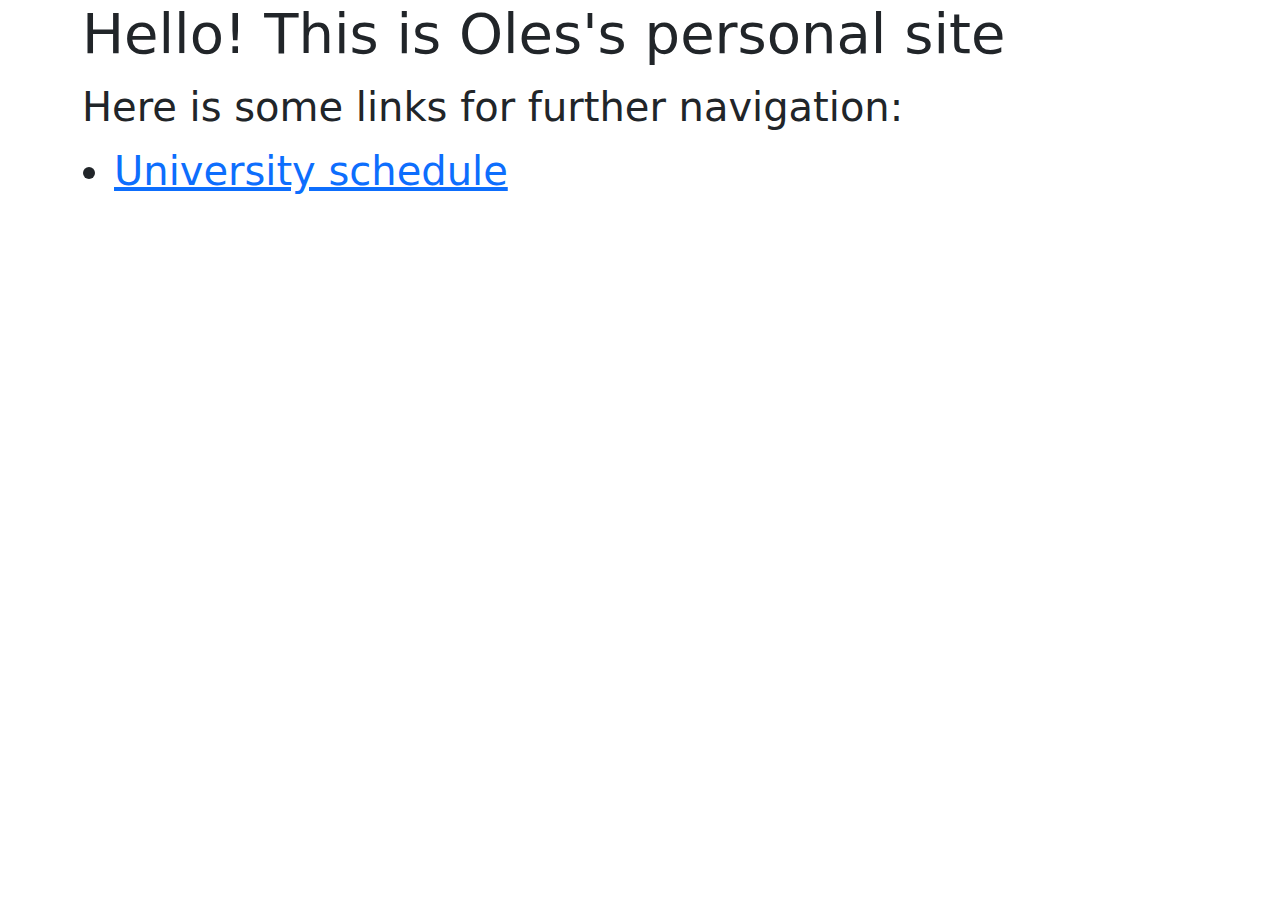
<file: index.html>
<!DOCTYPE html>
<html lang="en">
<head>
    <meta charset="UTF-8">
    <title>Oles Napadii</title>
    <link href="https://cdn.jsdelivr.net/npm/bootstrap@5.2.1/dist/css/bootstrap.min.css" rel="stylesheet">
    <script src="https://cdn.jsdelivr.net/npm/bootstrap@5.2.1/dist/js/bootstrap.bundle.min.js"></script>
</head>
<body>
    <div class="container display-6">
        <p class="display-4">Hello! This is Oles's personal site</p>
        <p>Here is some links for further navigation:</p>
        <ul>
            <li>
                <a href="schedule/schedule.html">University schedule</a>
            </li>
        </ul>
    </div>
</body>
</html>
</file>
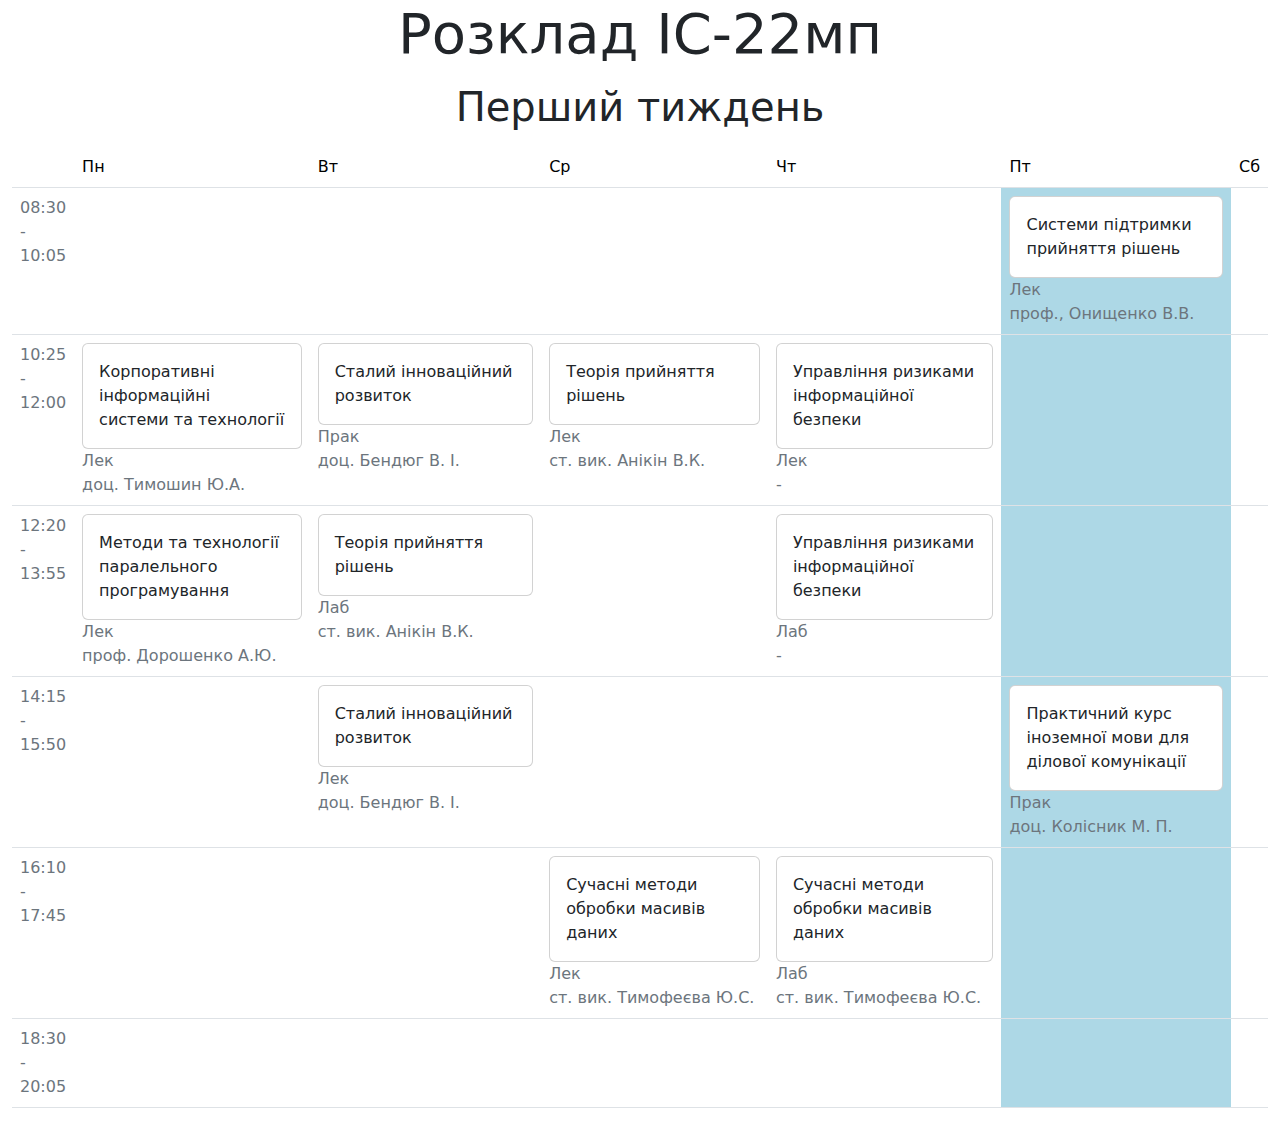
<file: schedule/schedule.html>
<!DOCTYPE html>
<html lang="en">
<head>
    <meta charset="UTF-8">
    <title>Розклад ІС-22мп</title>
    <link href="https://cdn.jsdelivr.net/npm/bootstrap@5.2.1/dist/css/bootstrap.min.css" rel="stylesheet">
    <link href="styles.css" rel="stylesheet">
    <script src="https://cdn.jsdelivr.net/npm/bootstrap@5.2.1/dist/js/bootstrap.bundle.min.js"></script>
    <script src="app.js"></script>
    <script src="data.js"></script>
</head>
<body>
<div class="container-fluid">
    <p class="display-4 text-center">Розклад ІС-22мп</p>
    <p class="display-6 text-center" id="label" onclick="swapWeeks()"></p>
    <table class="table" id="schedule">
        <colgroup>
            <col style="width: auto"/>
            <col style="width: 20%"/>
            <col style="width: 20%"/>
            <col style="width: 20%"/>
            <col style="width: 20%"/>
            <col style="width: 20%"/>
            <col style="width: auto"/>
        </colgroup>
        <tr class="text-secondary">
            <td></td>
            <td>Пн</td>
            <td>Вт</td>
            <td>Ср</td>
            <td>Чт</td>
            <td>Пт</td>
            <td>Сб</td>
        </tr>
        <tr>
            <td class="text-secondary">08:30 - 10:05</td>
            <td></td>
            <td></td>
            <td></td>
            <td></td>
            <td></td>
            <td></td>
        </tr>
        <tr>
            <td class="text-secondary">10:25 - 12:00</td>
            <td></td>
            <td></td>
            <td></td>
            <td></td>
            <td></td>
            <td></td>
        </tr>
        <tr>
            <td class="text-secondary">12:20 - 13:55</td>
            <td></td>
            <td></td>
            <td></td>
            <td></td>
            <td></td>
            <td></td>
        </tr>
        <tr>
            <td class="text-secondary">14:15 - 15:50</td>
            <td></td>
            <td></td>
            <td></td>
            <td></td>
            <td></td>
            <td></td>
        </tr>
        <tr>
            <td class="text-secondary">16:10 - 17:45</td>
            <td></td>
            <td></td>
            <td></td>
            <td></td>
            <td></td>
            <td></td>
        </tr>
        <tr>
            <td class="text-secondary">18:30 - 20:05</td>
            <td></td>
            <td></td>
            <td></td>
            <td></td>
            <td></td>
            <td></td>
        </tr>
    </table>
</div>
<script>enhanceCurrentTable()</script>
</body>
</html>
</file>
<file: schedule/styles.css>
a{
    text-decoration: none;
}

a:hover{
    text-decoration: underline;
}
</file>
